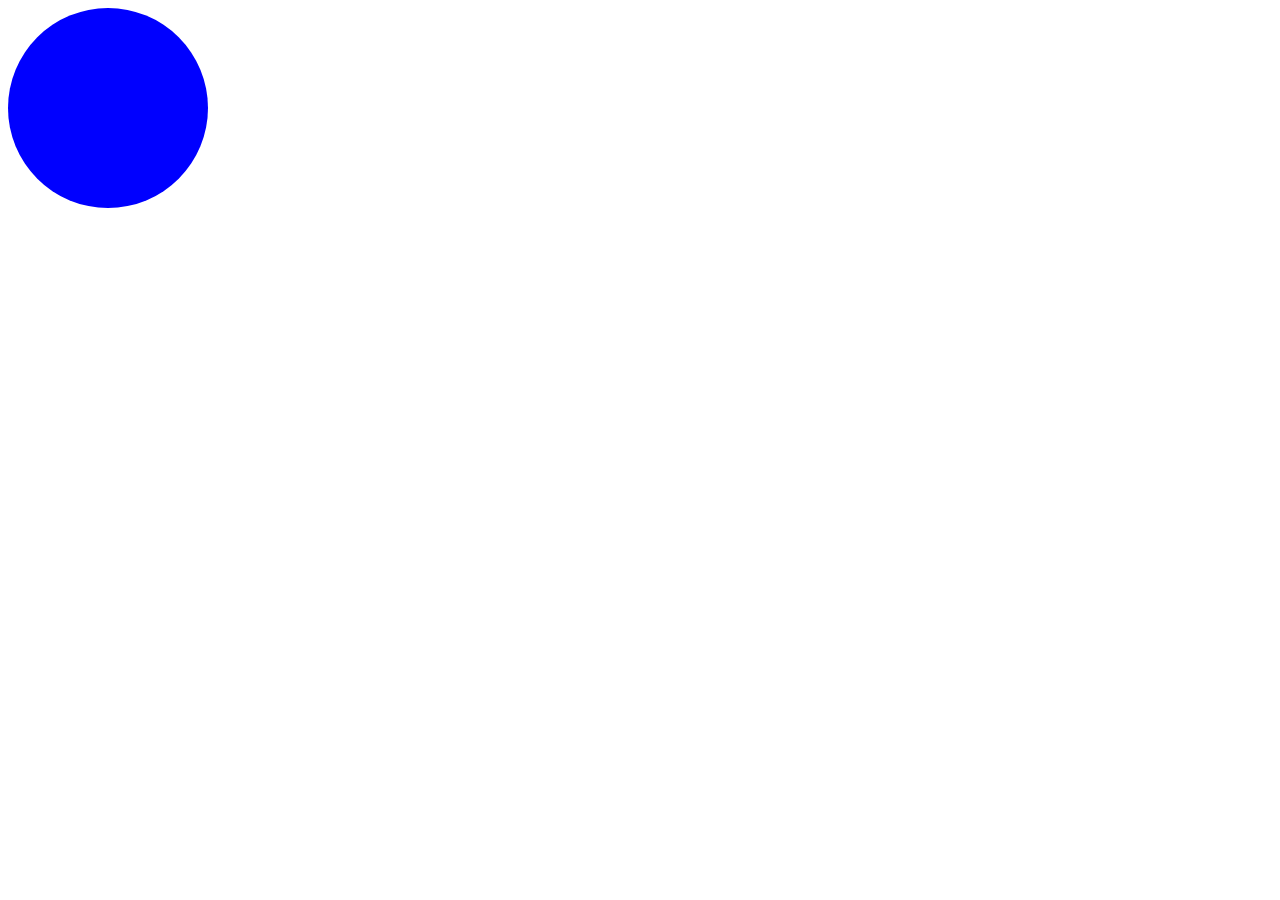
<file: demo/index.html>
<!DOCTYPE html>
<html>
	<head>
		<meta charset="utf-8" />
		<title></title>
		<style type="text/css">
			#yuan{
				width:200px;
				height:200px;
				border-radius:50%;
				background:blue;
			}
		</style>
	</head>
	<body>
		<div id="yuan" onclick="yuan()"></div>
		<script type="text/javascript">
			var ball=document.getElementById('yuan');
	        ball.onclick =function(){
	        	ball.style.background='yellow';
	        }
		</script>
		
	</body>
</html>
</file>
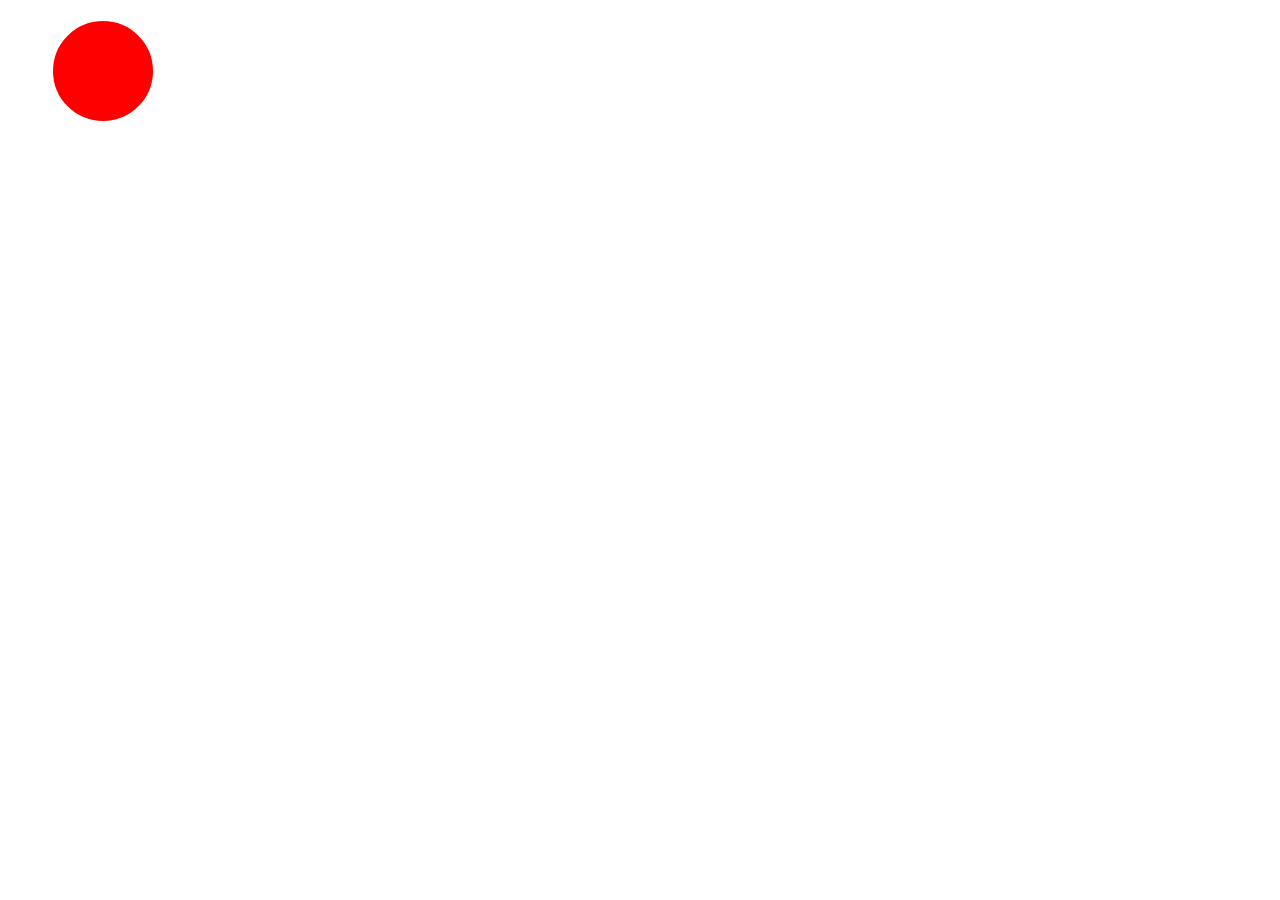
<file: dlx-work10.30/index.html>
<!DOCTYPE html>
<html>
	<head>
		<meta charset="utf-8" />
		<title></title>
		<script src="jquery/jquery-1.10.2.min.js"></script>
	</head>
	<body>
		<ul id="ul">
			<li class="li1" id="li1"></li>
			<li id="li2"></li>
			<li id="li3"></li>
			<li id="li4"></li>
			<li id="li5"></li>
			<li id="li6"></li>
			<li id="li7"></li>
			
		</ul>
		<script type="text/javascript">
			$("#ul").css({"list-style":"none"})

		    $("li").css({"width":"70px","height":"70px","border-radius":"50%","border":"5px solid white","float":"left"})
			$(".li1").css({"width":"100px","height":"100px","backgroundColor":"red","border-radius":"50%","border":"5px solid white"})
			$("li:nth-child(2)").css({"backgroundColor":"orange","margin-top":"15px","display":"none"})
			$("li:nth-child(3)").css({"backgroundColor":"yellow","margin-top":"15px","display":"none"})
		    $("li:nth-child(4)").css({"backgroundColor":"green","margin-top":"15px","display":"none"})
		    $("li:nth-child(5)").css({"backgroundColor":"aqua","margin-top":"15px","display":"none"})
		    $("li:nth-child(6)").css({"backgroundColor":"powderblue","margin-top":"15px","display":"none"})
		    $("li:nth-child(7)").css({"backgroundColor":"plum","margin-top":"15px","display":"none"})
		    
		    
		    var ist=true
			 $("#li1").click(function(){
			 	if (ist) {
			 		ist=false
			 		$("#li2,#li3,#li4,#li5,#li6,#li7").css("display","block")
			 	} else{
			 		ist=true
			 		$("#li2,#li3,#li4,#li5,#li6,#li7").css("display","none")
			 		$("body").css("backgroundColor","white")
			 	}
			 })
           
			$("#li2").click(function() {
				$("body").css("background-color", "orange")
			})
			$("#li3").click(function() {
				$("body").css("background-color", "yellow")
			})
			$("#li4").click(function() {
				$("body").css("background-color", "green")
			})
			$("#li5").click(function() {
				$("body").css("background-color", "aqua")
			})
			$("#li6").click(function() {
				$("body").css("background-color", "powderblue")
			})
		    $("#li7").click(function() {
				$("body").css("background-color", "plum")
			})

		    
		</script>
	</body>
</html>
</file>
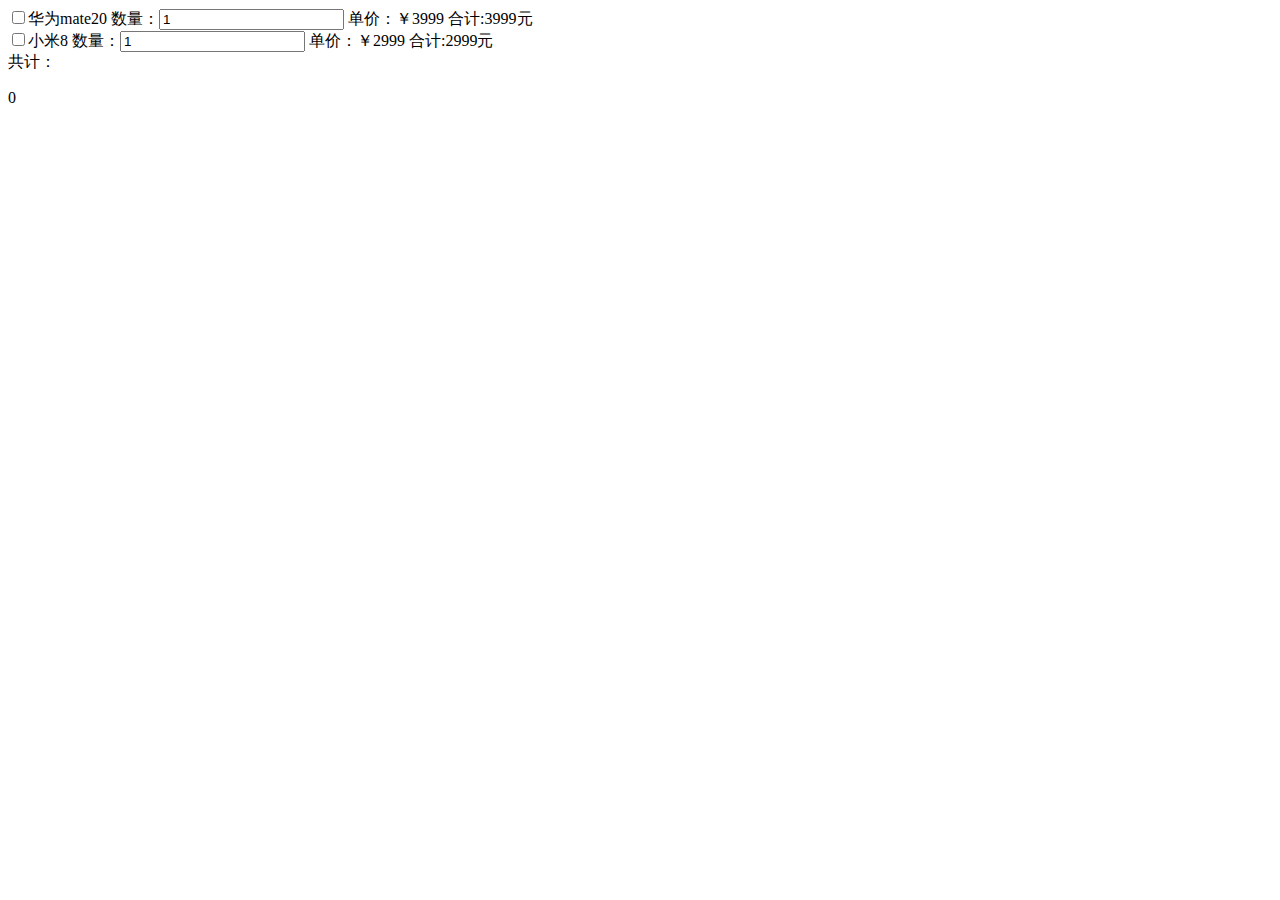
<file: dlx-work10.31/index.html>
<!DOCTYPE html>
<html>
	<head>
	<meta charset="utf-8" />
	<title></title>
	<script src="jquery/jquery-1.10.2.js"></script>
	</head>
	<body>
    <input type="checkbox" name="" id="inh">华为mate20
           数量：<input type="number" id="in1" value="1">
    <span>单价：￥3999</span>
           合计:<span id="h1"></span>元
    <br>
    <input type="checkbox" name="" id="inm">小米8
           数量：<input type="number" id="in2" value="1">
    <span>单价：￥2999</span>
           合计:<span id="h2"></span>元
    <br>
           共计：<p id="p">0</p>
    <script>
        var a = 0;
        var b = 0;
        $('#h1').html($('#in1').val() * 3999);
        $('#in1').change(function () {
            $('#h1').html($('#in1').val() * 3999);
            if (a == 1 && b == 1) {
                $('#p').html(Number($('#h1').html()) + Number($('#h2').html()));
            } else if (a == 1 && b == 0) {
                $('#p').html(Number($('#h1').html()));
            } else if (b == 1 && a == 0) {
                $('#p').html(Number($('#h2').html()));
            } else {
                $('#p').html('0');
            }
        })
        $('#h2').html($('#in2').val() * 2999);
        $('#in2').change(function () {
            $('#h2').html($('#in2').val() * 2999);
            if (a == 1 && b == 1) {
                $('#p').html(Number($('#h1').html()) + Number($('#h2').html()));
            } else if (a == 1 && b == 0) {
                $('#p').html(Number($('#h1').html()));
            } else if (b == 1 && a == 0) {
                $('#p').html(Number($('#h2').html()));
            } else {
                $('#p').html('0');
            }
        })
        $('#inh').click(function () {
            if (a == 0) {
                a = 1
            } else {
                a = 0
            }
            if (a == 1 && b == 1) {
                $('#p').html(Number($('#h1').html()) + Number($('#h2').html()));
            } else if (a == 1 && b == 0) {
                $('#p').html(Number($('#h1').html()));
            } else if (b == 1 && a == 0) {
                $('#p').html(Number($('#h2').html()));
            } else {
                $('#p').html('0');
            }
        })
        $('#inm').click(function () {
            if (b == 0) {
                b = 1
            } else {
                b = 0
            }
            if (a == 1 && b == 1) {
                $('#p').html(Number($('#h1').html()) + Number($('#h2').html()));
            } else if (a == 1 && b == 0) {
                $('#p').html(Number($('#h1').html()));
            } else if (b == 1 && a == 0) {
                $('#p').html(Number($('#h2').html()));
            } else {
                $('#p').html('0');
            }
        })
    </script>

	</body>
</html>
</file>
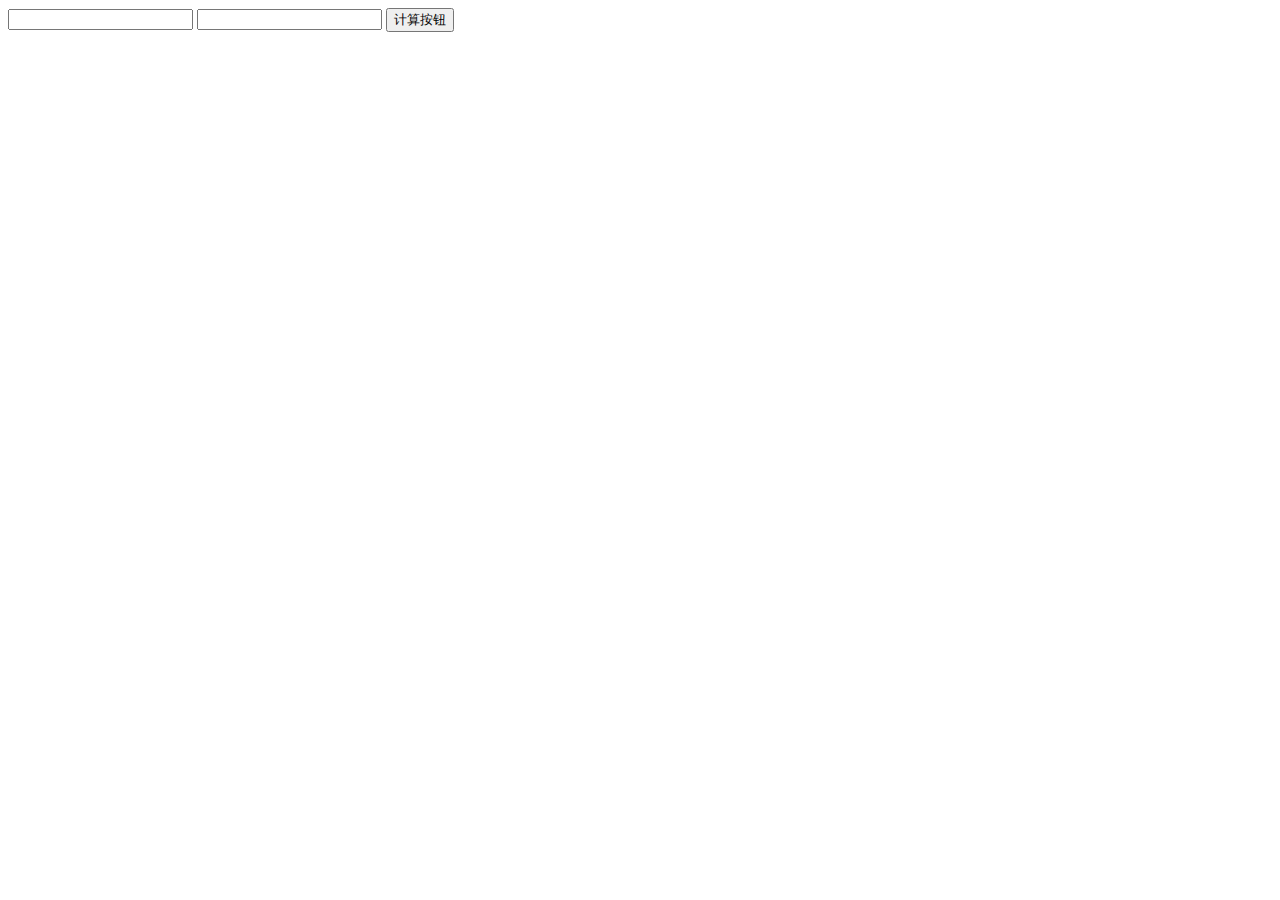
<file: dlx-work9.18/index.html>
<!DOCTYPE html>
<html lang="en">
<head>
    <meta charset="UTF-8">
    <meta name="viewport" content="width=device-width, initial-scale=1.0">
    <meta http-equiv="X-UA-Compatible" content="ie=edge">
    <title>Document</title>
</head>
<body>
    <input type="text" id="in1">
    <input type="text" id="in2">
    <button id="btn">计算按钮</button>
    <div id="show"></div>
    <script>
    
        var in1 = document.getElementById('in1');
        var in2 = document.getElementById('in2');
        var btn = document.getElementById('btn');
        
     
        btn.onclick = function(){
            var text1 = parseInt(in1.value);
            var text2 = parseInt(in2.value);
           if(!text1||!text2){
               alert("请输入数字")
           }else
           var result= text1 + text2
           show.innerHTML = result
        }
    </script>
    
</body>
</html>
</file>
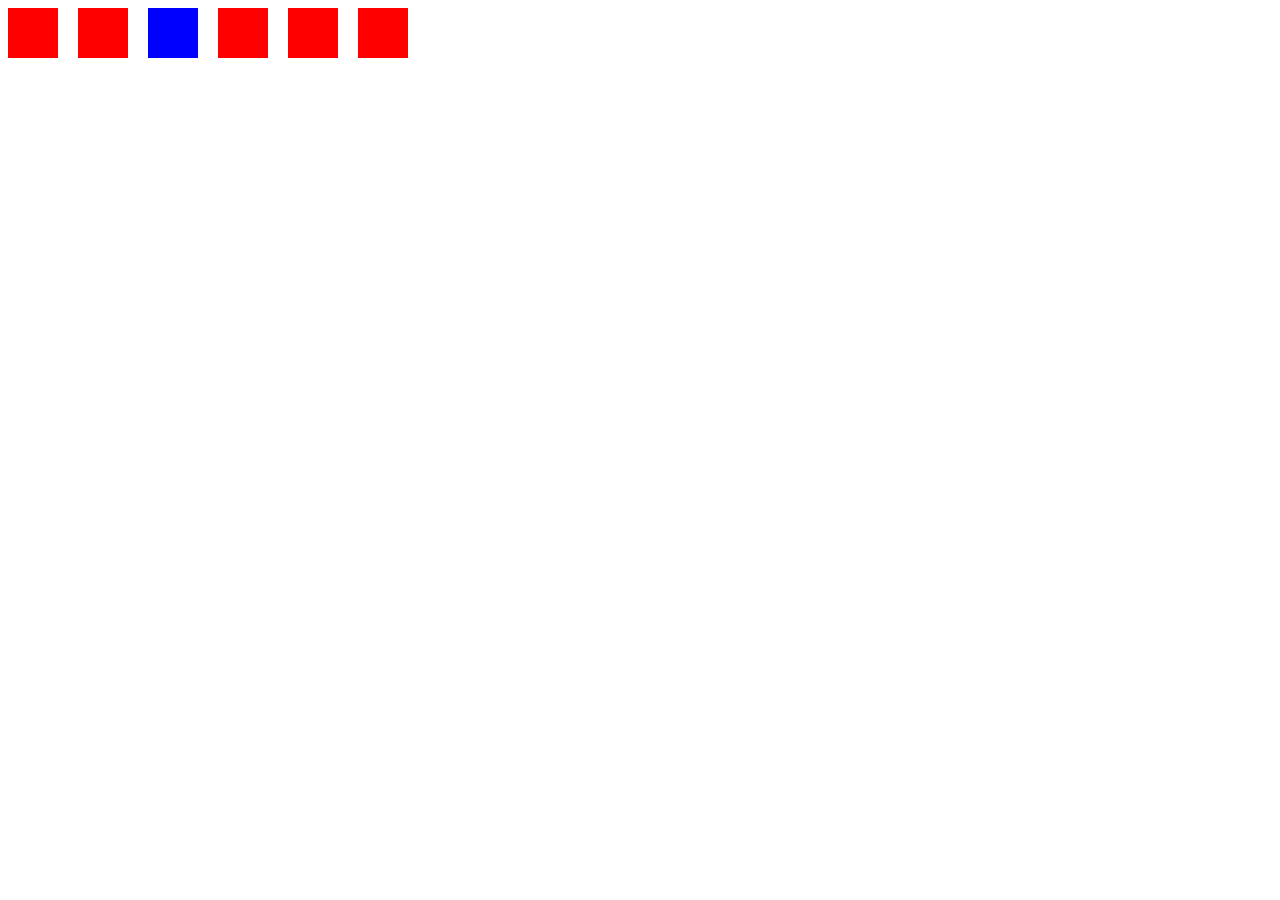
<file: dlx-work9.23/index.html>
<!DOCTYPE html>
<html>
	<head>
		<meta charset="utf-8" />
		<title></title>
		<style type="text/css">
			.red{
				background-color: red;
			}
			.blue{
				background-color:blue!important;
			}
			
		</style>
	</head>
	<body>
		<div></div>
		<div></div>
		<div></div>
		<div></div>
		<div></div>
		<div></div>
		<script>
			var div1 =document.getElementsByTagName('div');
			for(var i=0;i<div1.length;i++){
				div1[i].style.width="50px";
				div1[i].style.height="50px";
				div1[i].className="red";
				div1[i].style.marginRight="20px";
				div1[i].style.float="left";
			}
			div1[2].className='blue';
			
		</script>
	</body>
</html>
</file>
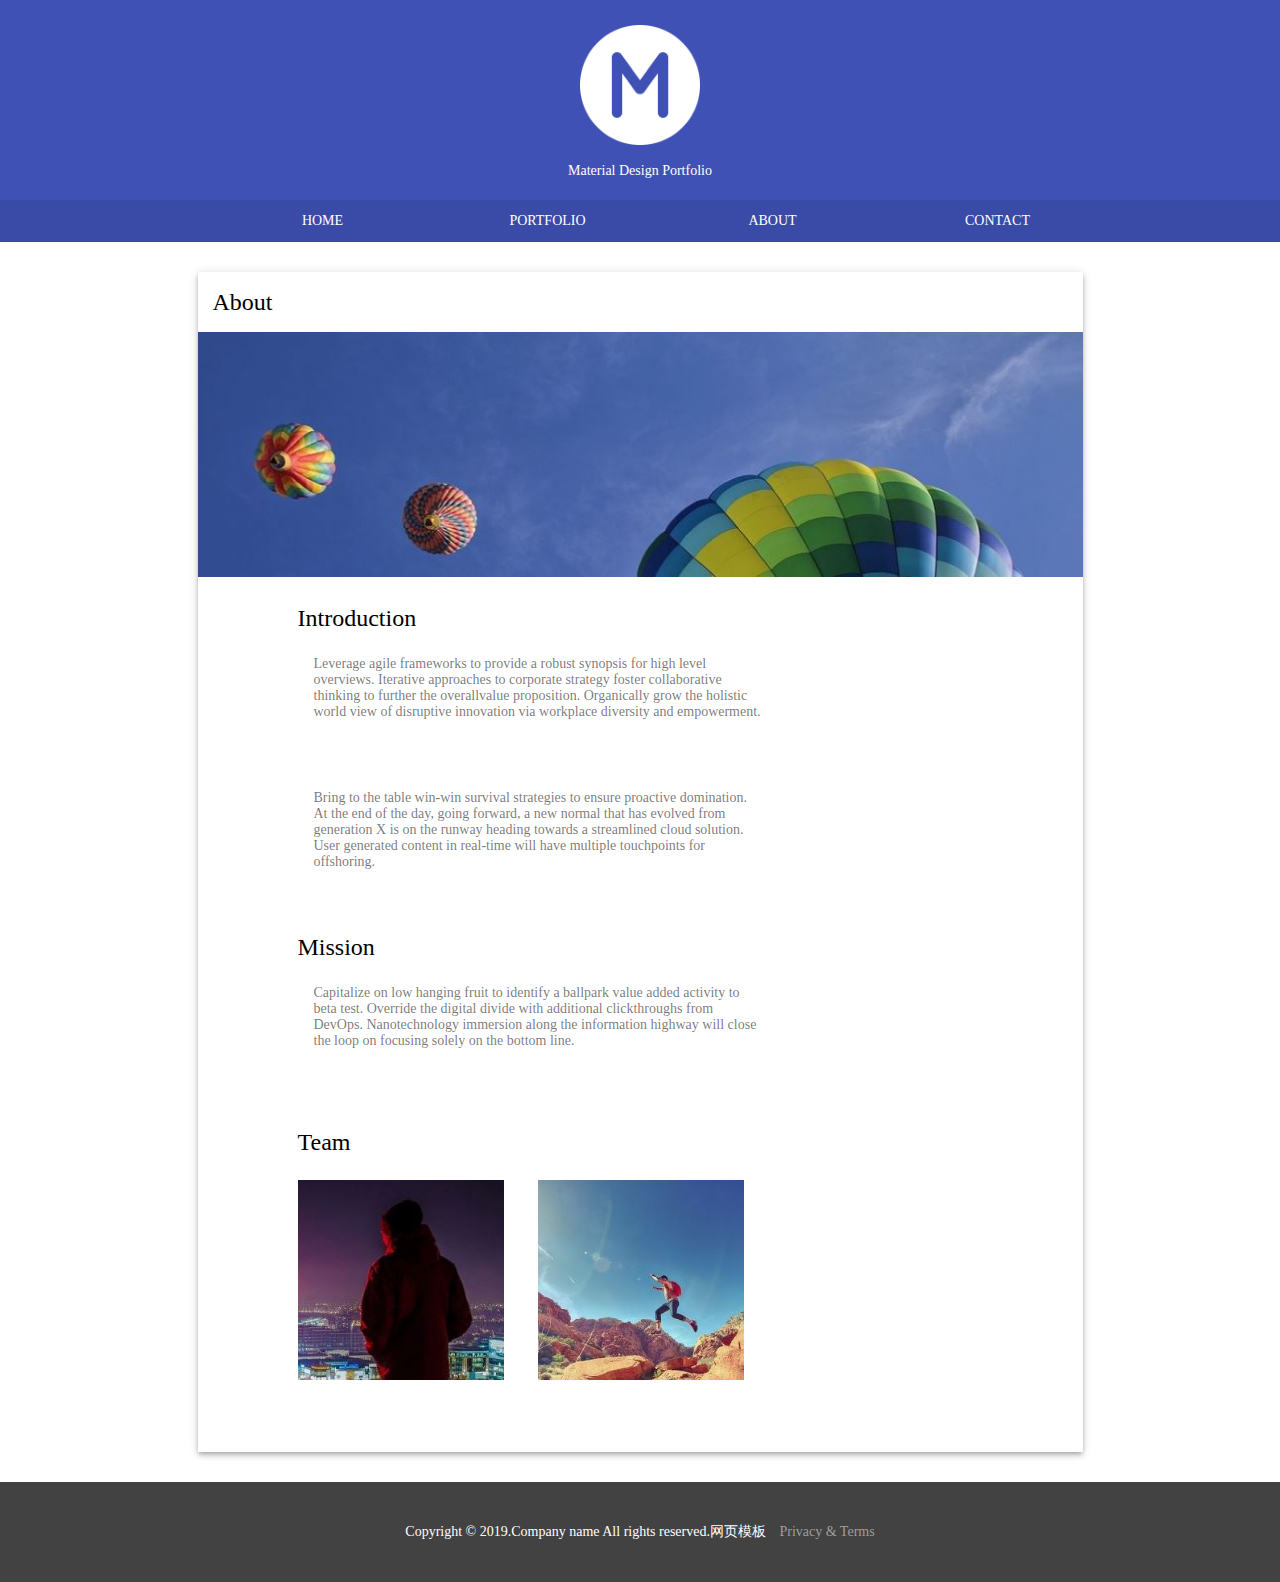
<file: dlx-work9.24/index.html>
<!DOCTYPE html>
<html>
	<head>
		<meta charset="utf-8" />
		<link rel="stylesheet" type="text/css" href="css/index.css"/>
		<title></title>
	</head>
	<body>
		<!--顶部-->
		<div class="head">
			<!--LOGO图标-->
		    <div class="head-top">
			    <div id="class-list">
				    <img src="img/site-logo.png"/>
				    <p>Material Design Portfolio</p>
			    </div>
		    </div>
		    <!--ul列表-->
		    <div id="ul-list">
			    <ul>
				    <li><a href="#">CONTACT</a></li>
				    <li><a href="#">ABOUT</a></li>
				    <li><a href="#">PORTFOLIO</a></li>
				    <li><a href="#">HOME</a></li>
			    </ul>
		    </div>
		</div>
		<!--主体部分-->
		<div class="main">
			<div class="main-list">
				<div id="about">
				    <h1>About</h1>
			    </div>
			    <div id="img">
				    <img src="img/about.jpg">
			    </div>
			    <div id="text1">
			    	<h3>Introduction</h3>
			    	<p>Leverage agile frameworks to provide a robust synopsis for high level overviews. Iterative approaches to corporate strategy foster collaborative thinking to further the overallvalue proposition. Organically grow the holistic world view of disruptive innovation via workplace diversity and empowerment.
			    	</p>
			    	<p>
			    		Bring to the table win-win survival strategies to ensure proactive
			    		domination. At the end of the day, going forward, a new normal that
			    		has evolved from generation X is on the runway heading towards a 
			    		streamlined cloud solution. User generated content in real-time will
			    		have multiple touchpoints for offshoring.
			    	</p>
			    </div>
			    <div id="text2">
			    	<h3>Mission</h3>
			    	<p>
			    		Capitalize on low hanging fruit to identify a ballpark value added activity to beta test. Override the digital divide with additional clickthroughs from DevOps. Nanotechnology immersion along the information highway will close the loop on focusing solely on the bottom line.
			    	</p>
			    </div>
			    <div id="text3">
			    	<h3>Team</h3>
			    	<div id="tu-list">
			    		<img src="img/person1.jpg">
			    		<img src="img/person2.jpg"/>
			    	</div>
			    </div>
			</div>	
		</div>
		<!--底部-->
		<div class="footer">
			<div id="footer-text">
			    Copyright © 2019.Company name All rights reserved.网页模板
			    <a href="#">Privacy & Terms</a>
			</div>
				
		</div>
	</body>
</html>
</file>
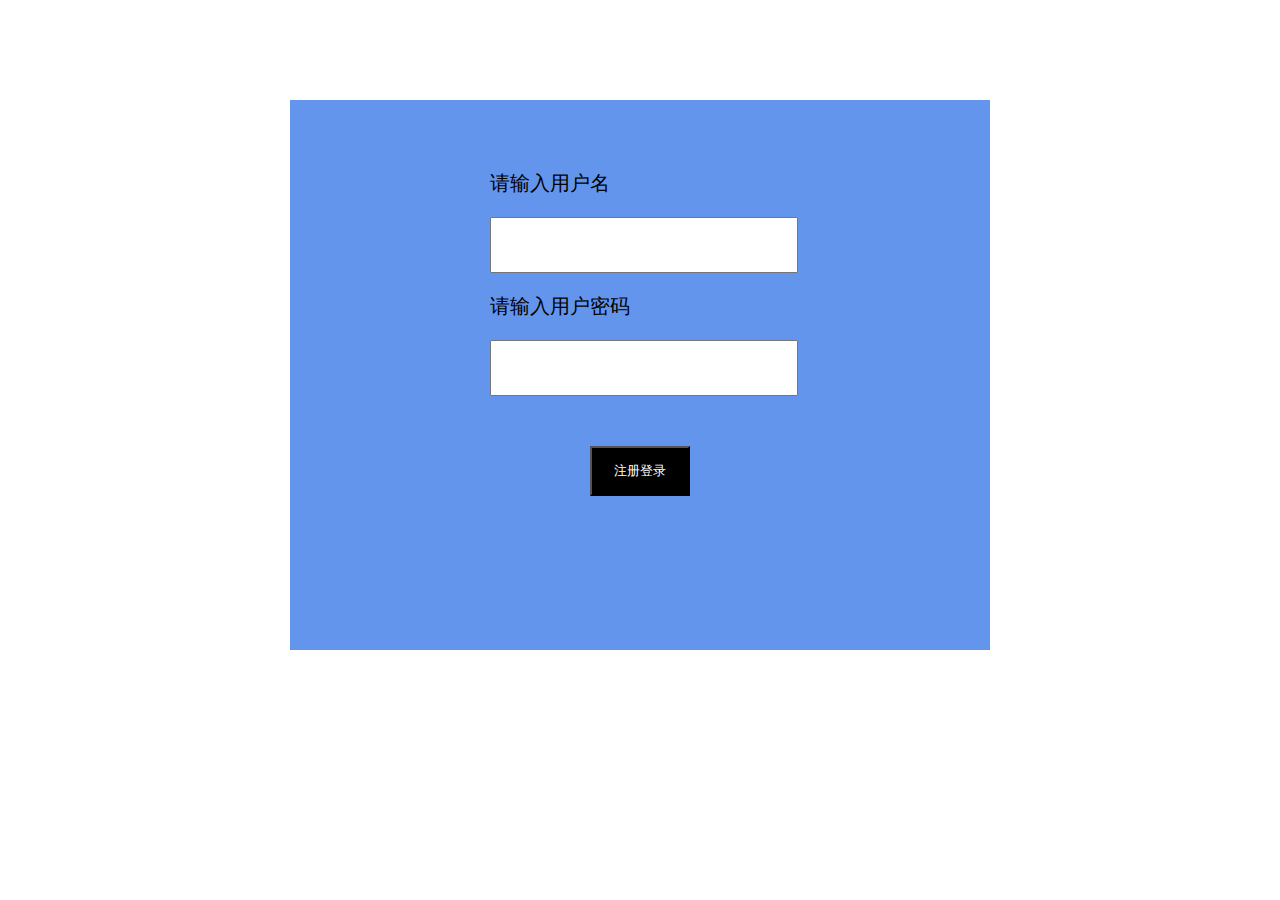
<file: dlx-work9.29/index.html>
<!DOCTYPE html>
<html>
	<head>
		<meta charset="utf-8" />
		<title></title>
		<style type="text/css">
			#box{
				width:500px;
				height:500px;
				margin:100px auto;
				background-color:cornflowerblue;
				padding-left:200px;
				padding-top:50px;
			}
            #box>p{
            	font-size:20px;
            	font-family: "微软雅黑";
            }
            #box>input{
            	width:300px;
            	height:50px;
            }
            #btn{
            	width:100px;
            	height:50px;
            	margin-left:100px;
            	margin-top:50px;
            	background-color: black;
            }
            #btn>a{
            	text-decoration: none;
            	color:#fff;
            }
		</style>
	</head>
	<body>
		<!--
			需求2:  
        1. 做一个简单的注册界面  
        2. 要求用户名和密码必须写才可以提交
        3. 提交之后弹出注册成功
        4. 如果有没有写的内容,进行提示
        5. 用户准备填写时,在右侧提示改用户名是否可以注册
        6.已经有的用户名可以用一个数组创建
		7、已有用户名分别为'tom','jack','lili'
		-->
        <div id="box">
            <p>请输入用户名</p>
        	<input type="text" name="1" id="in1" value="" />
        	<span href="" id="span" style="display: none;">该用户名已被使用</span><br>
        	<p>请输入用户密码</p>
            <input type="password" name="1" id="in2" value="" /><br>
            <button type="submit" id="btn"><a href="#">注册登录</a></button>
        </div>

        <script>
        	var in1 = document.getElementById('in1');
        	var span = document.getElementById('span');
        	var in2 = document.getElementById('in2');
        	var btn = document.getElementById('btn');
        	var yhm =['tom','jack','lili'];
        	
        	in1.onblur = function(){
        		if(yhm.indexOf(in1.value)!= -1){
        			span.style.display='inline-block';
        		}else{
        			span.style.display='none';
        		}
        	}
        	
        	btn.onclick = function(){
        		if(in1.value==''&&in2.value==''){
        			alert('请输入用户名和密码');
        		}else if(in1.value==''){
        			alert('请输入用户名')
        		}else if(in2.value==''){
        			alert('请输入密码')
        		}else{
        			if(name.indexOf(in1.value)!= -1){
        				alert('请重新输入用户名');
        			}else{
        			alert('注册成功,请登录');
        			}
        		}
        	}
	
	
        </script>

	</body>
</html>
</file>
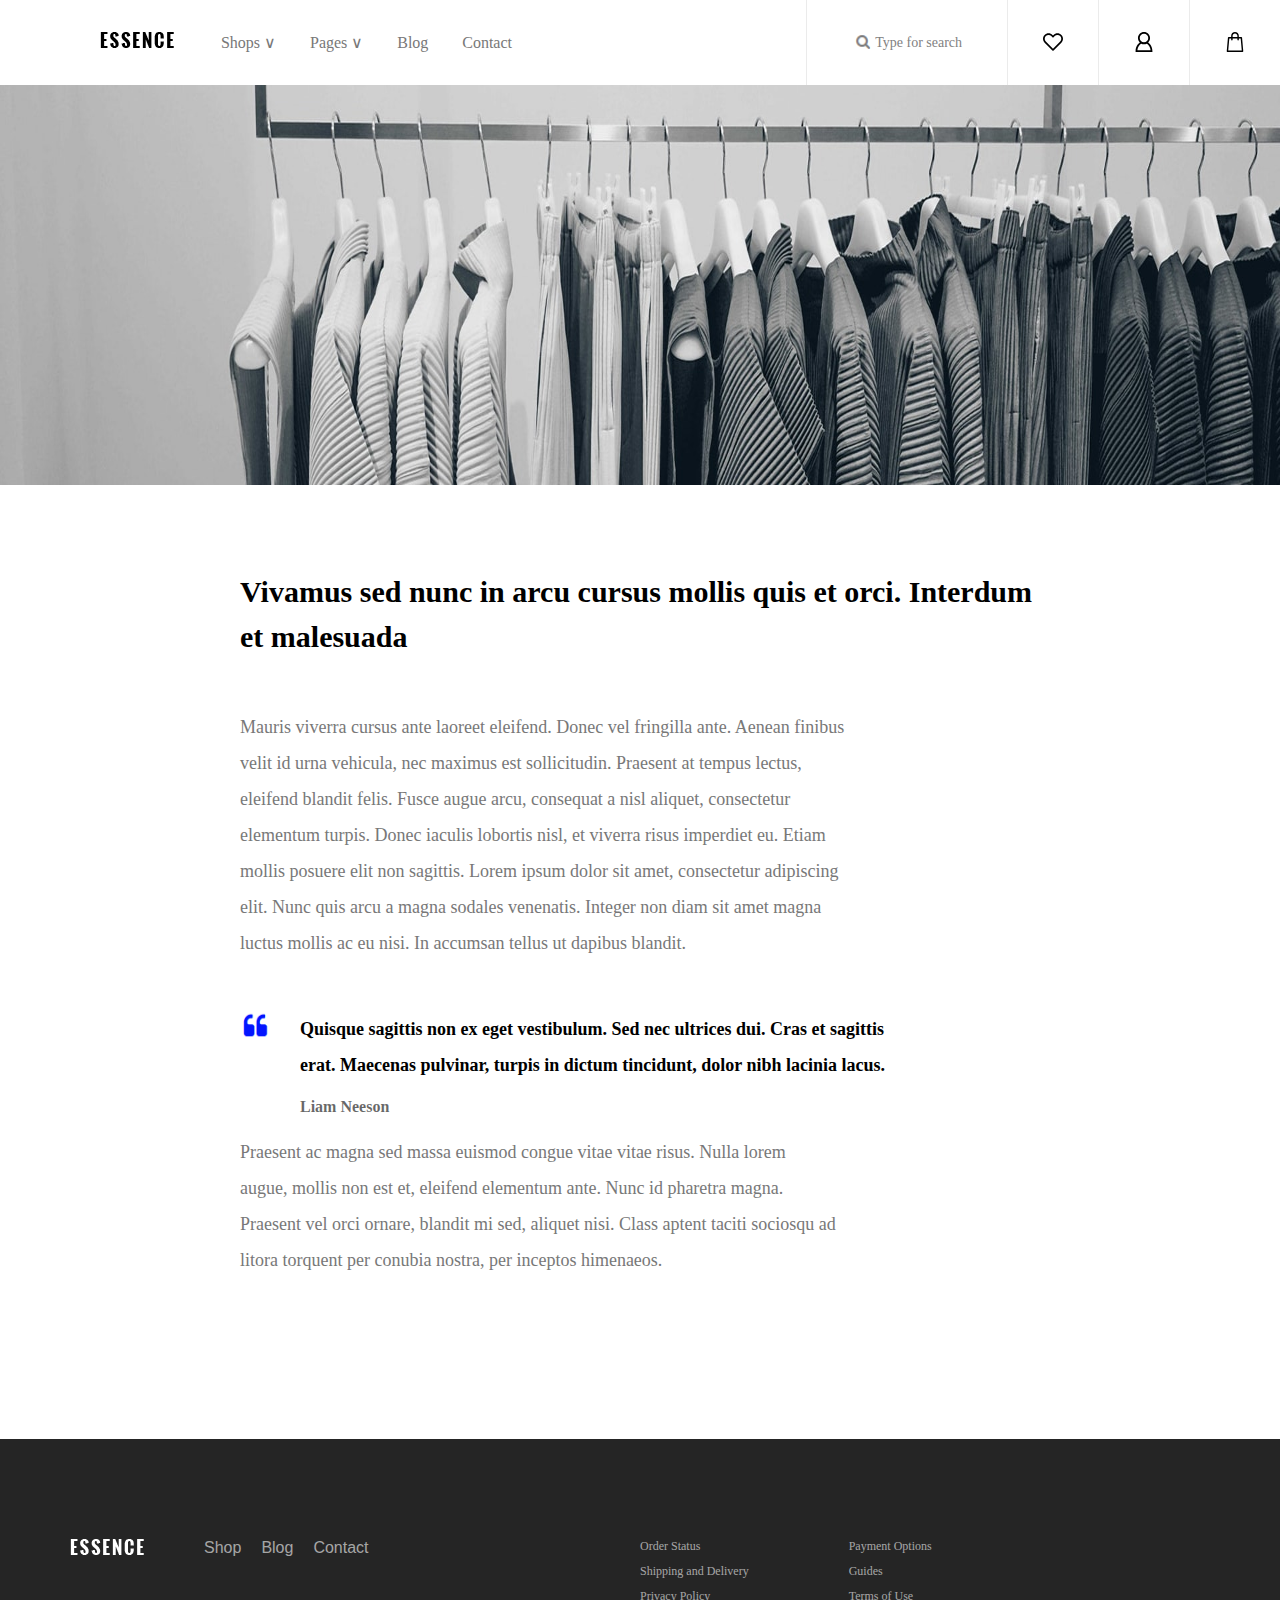
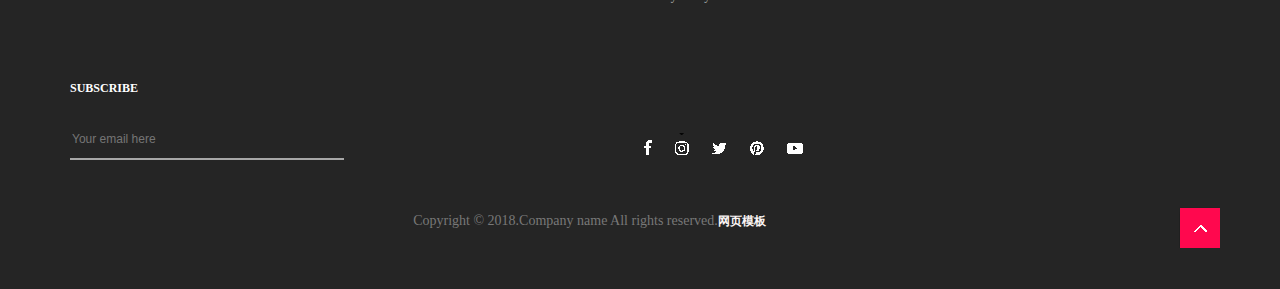
<file: dlx-xm10.1/index.html>
<!DOCTYPE html>
<html>
	<head>
		<meta charset="utf-8" />
		<title></title>
		<link rel="stylesheet" type="text/css" href="css/index.css"/>
	</head>
	<body>
		<!--1.头部-->
		<div id="header">
			<div id="header-left">
				<div id="logo">
					<img src="img/logo.png"/>
				</div>
				<div id="ul-list">
					<ul>
			    	    <li><a href="#">Shops ∨</a></li>
			    	    <li><a href="#">Pages ∨</a></li>
			    	    <li><a href="#">Blog</a></li>
			    	    <li><a href="#">Contact</a></li>
			        </ul>
				</div>
			</div>
			<div id="header-right">
				<div id="one">
					<img src="img/ss.PNG"/>
					Type for search
				</div>
				<div id="two">
					<img src="img/heart.svg"/>
				</div>
				<div id="three">
					<img src="img/user.svg"/>
				</div>
				<div id="four">
					<img src="img/bag.svg"/>
				</div>
			</div>
			
		</div>
		<!--2.主体-->
		<div id="topic">
			<div id="img">
				<img src="img/bg-8.jpg"/>
			</div>
			<div id="text">
				<h2>
					Vivamus sed nunc in arcu cursus mollis quis et orci. Interdum et malesuada
				</h2>
				<p>
					Mauris viverra cursus ante laoreet eleifend. Donec vel fringilla ante. Aenean finibus<br>
					velit id urna vehicula, nec maximus est sollicitudin. Praesent at tempus lectus,<br> 
					 eleifend blandit felis. Fusce augue arcu, consequat a nisl aliquet, consectetur<br> 
					 elementum turpis. Donec iaculis lobortis nisl, et viverra risus imperdiet eu. Etiam<br>
					 mollis posuere elit non sagittis. Lorem ipsum dolor sit amet, consectetur adipiscing<br>
					 elit. Nunc quis arcu a magna sodales venenatis. Integer non diam sit amet magna<br>
					  luctus mollis ac eu nisi. In accumsan tellus ut dapibus blandit.
				</p>
				<div id="DH">
					<img src="img/dh.PNG"/>
				    <h6>
					    Quisque sagittis non ex eget vestibulum. Sed nec ultrices dui. Cras et sagittis<br>
					     erat. Maecenas pulvinar, turpis in dictum tincidunt, dolor nibh lacinia lacus.
				    </h6>
				</div>
				<span>Liam Neeson</span>
				<p>
					Praesent ac magna sed massa euismod congue vitae vitae risus. Nulla lorem<br>
					augue, mollis non est et, eleifend elementum ante. Nunc id pharetra magna.<br>
					Praesent vel orci ornare, blandit mi sed, aliquet nisi. Class aptent taciti sociosqu ad<br>
					litora torquent per conubia nostra, per inceptos himenaeos.
				</p>
			</div>
		</div>
		<!--3.尾部-->
		<div id="footer">
			<div id="footer-top">
			    <div id="footer-one">
			    	<div id="img">
			    		<img src="img/logo2.png"/>
			    	</div>
				    <div id="ul-list">
				    	<ul>
				    	<li><a href="#">Shop</a></li>
				    	<li><a href="#">Blog</a></li>
				    	<li><a href="#">Contact</a></li>
				    </ul>
				    </div>
				    
			    </div>
			    <div id="footer-two">
			    	<div id="ul-1">
			    		<ul>
			    			<li><a href="#">Order Status</a></li>
			    			<li><a href="#">Shipping and Delivery</a></li>
			    			<li><a href="#">Privacy Policy</a></li>
			    		</ul>
			    	</div>
				    <div id="ui-2">
				    	<ul>
			    			<li><a href="#">Payment Options</a></li>
			    			<li><a href="#">Guides</a></li>
			    			<li><a href="#">Terms of Use</a></li>
				    	</ul>
				    </div>
			    </div>
			</div>
			<div id="footer-botton">
				<div id="botton-one">
					<h6>SUBSCRIBE</h6>
					<input type="" name="" id="" value="" placeholder="Your email here"/>
				</div>
				<div id="botton-two">
					<img src="img/dibu.png"/>
				</div>
			</div>
			<div id="dibu">
				Copyright © 2018.Company name All rights reserved.<a href="#">网页模板</a>
				<img src="img/xiangshang.png">
			</div>
		</div>
	</body>
</html>
</file>
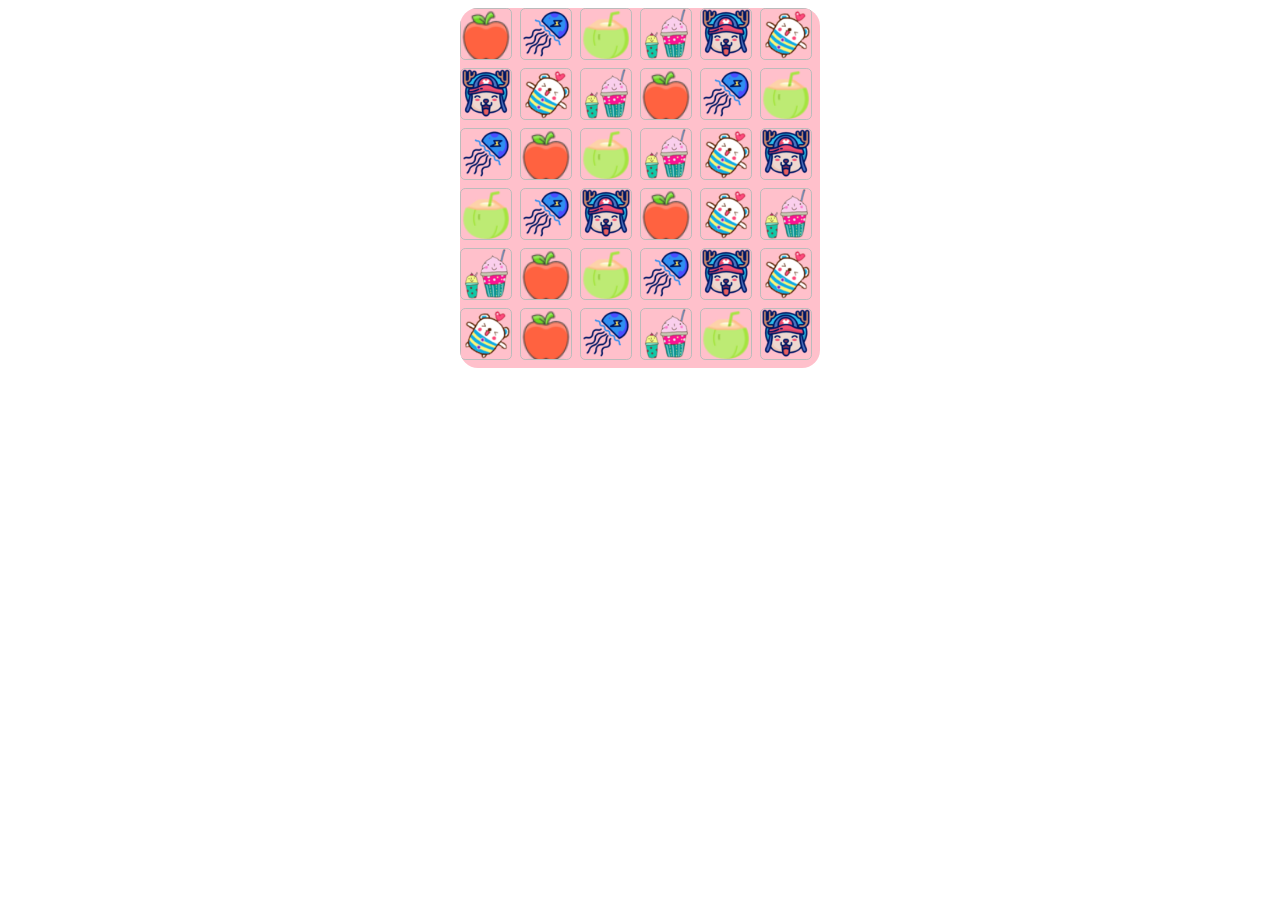
<file: dlx-work10.22/1.html>
<!DOCTYPE html>
<html lang="en">
<head>
    <meta charset="UTF-8">
    <title>Document</title>
</head>
<style> 
    #box{
        overflow:hidden;
        position:relative;
        width:360px;
        height:360px;
        background-color:pink;
        margin:0 auto;
        border-radius: 5%;
    }
    #box>div{
        width:50px;
        height:50px;
        border:1px solid #bbb;
        border-radius: 10%;
        position:absolute;
        font-size:0px;
        text-align: center;
        line-height: 50px;
        background-image:url(); 
        background-size:cover;
        color:transparent;
       
    }
    .active{
        background-color:yellow;
    }
</style>
<body>
    
            <div id="box"></div>
    
    
    <script>
        var arr=[
            [1,3,2,0,4,5],
            [4,5,0,1,3,2],
            [3,1,2,0,5,4],
            [2,3,4,1,5,0],
            [0,1,2,3,4,5],
            [5,1,3,0,2,4],
        ]
        var narr=[];

        var box = document.getElementById('box');
        for(var i=0;i<6;i++){
            for(var j=0;j<6;j++){
                var divs = document.createElement('div');
                box.appendChild(divs);
                divs.style.top=(i*60)+'px';
                divs.style.left=(j*60)+'px';
                divs.innerHTML =arr[i][j];
                divs.style.backgroundImage='url('+arr[i][j]+'.png)';
                divs.onclick =function(){
                    
                    if(narr.length<2){

                        if(this.className=='active'){
                            alert('已选过');
                        }else{
                            narr.push(Number(this.innerHTML));
                            this.className = 'active';
                        }
                      

                    }else{
                        narr = [];
                        
                        var ss = box.querySelectorAll('#box>div');
                        for(var z=0;z<ss.length;z++){
                            ss[z].className='';
                        }

                        narr.push(Number(this.innerHTML));
                        this.className = 'active';
                    }

                    if(narr.length==2){
                        //console.log(narr[0]-narr[1]);
                       if(narr[0]-narr[1]==0){
                           var ww = box.querySelectorAll('.active');
                           for(var e=0;e<ww.length;e++){
                               ww[e].innerHTML='';
                               ww[e].className='';
                               ww[e].onclick=null;
                               ww[e].style.backgroundImage='';
                           }
                       }
                    }
                    
                }

            }
        }
    </script>
</body>
</html>
</file>
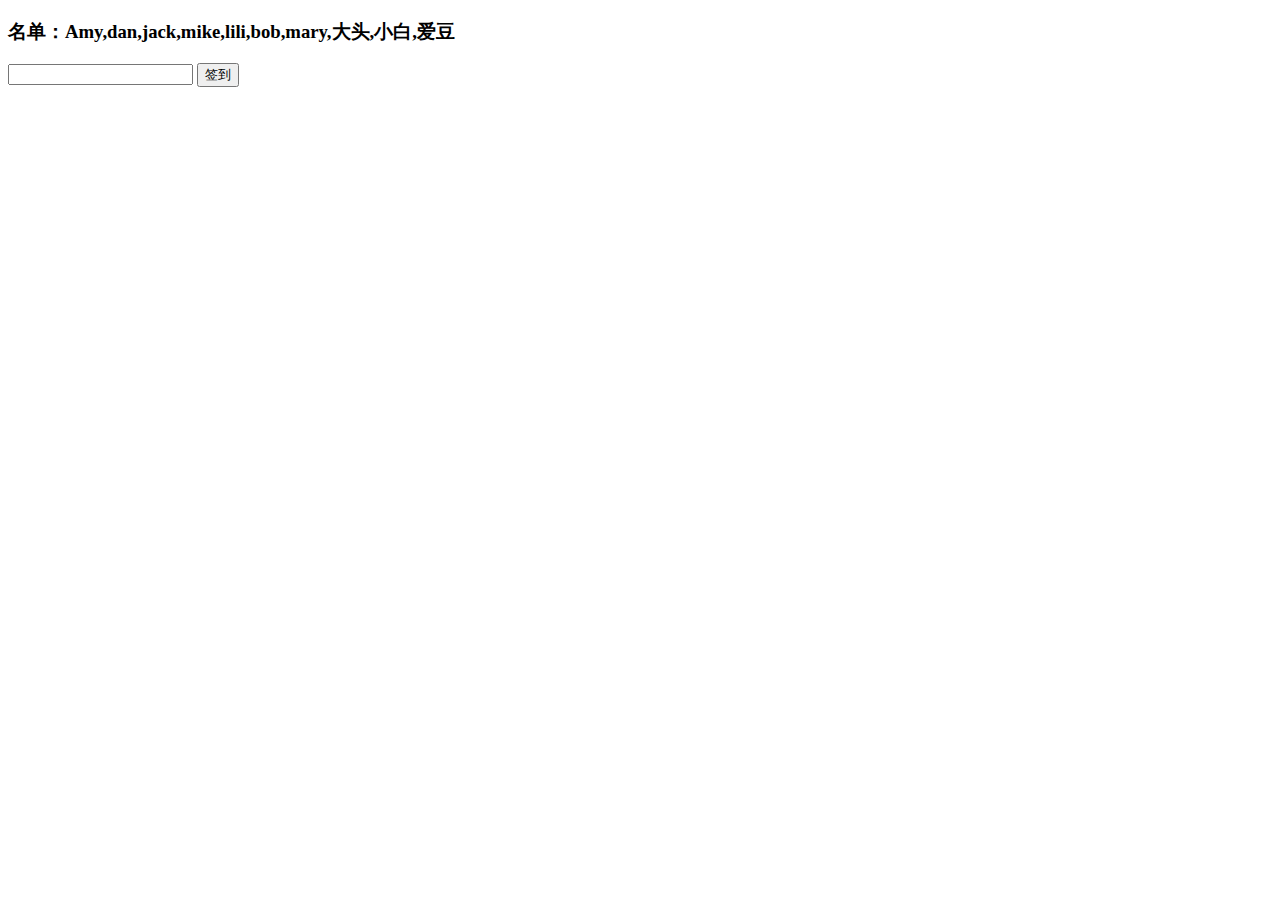
<file: dlx-work10.24/qiandao.html>
<!DOCTYPE html>
<html lang="en">
<head>
    <meta charset="UTF-8">
    <meta name="viewport" content="width=device-width, initial-scale=1.0">
    <meta http-equiv="X-UA-Compatible" content="ie=edge">
    <title>Document</title>
</head>
<body>
	<h3>名单：Amy,dan,jack,mike,lili,bob,mary,大头,小白,爱豆</h3>
	
    <input type="text" id="in1">
    <button id="btn">签到</button>
    <div id="div"></div>
    <div id="div2">
    	
    </div>
    <script>
        var in1 = document.getElementById('in1');
        var btn = document.getElementById('btn');
        var div = document.getElementById('div');
        var div2 = document.getElementById('div2');        
        
        var a1 = ['Amy','dan','jack','mike','lili','bob','mary','大头','小白','爱豆'];
        var a2 = [];
        
        btn.onclick=function(){
           if(in1.value!=a1[a1.indexOf(in1.value)]){
           	alert('你输入的姓名不存在');
           }else{
           	if(a2.length>=a1.length){
           		alert('已签到');
           	}else{
           		if(in1.value!=a2[a2.indexOf(in1.value)]){
           			a2.push(in1.value);
           			alert('签到成功');
           			if(a2.length!=a1.length){
           				div.innerText=('未签到的人数：'+(a1.length-a2.length));
           			}
           		}
           	}
           }
           div2.innerHTML='已签'+a2;
        }
    </script>
</body>
</html>
</file>
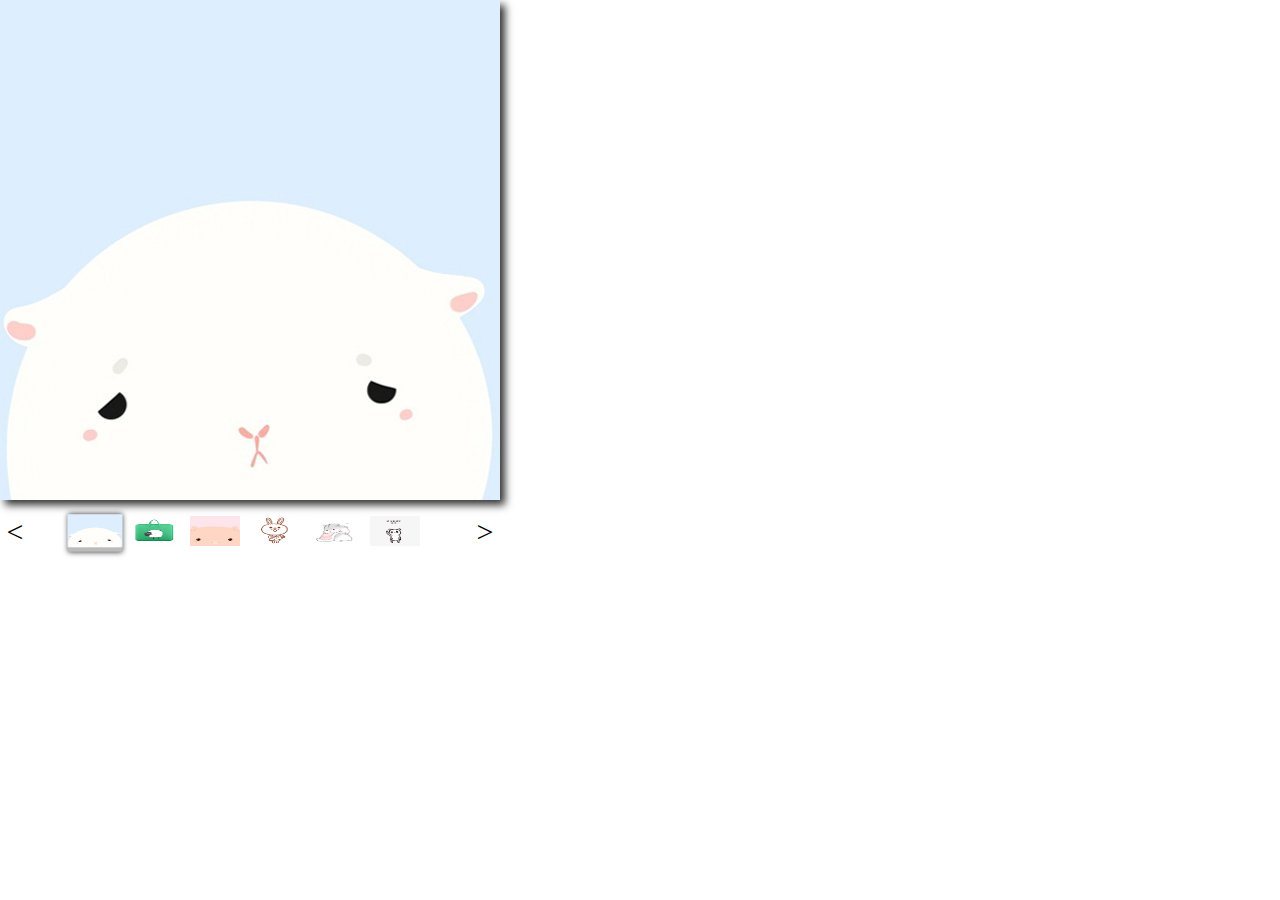
<file: dlx-work10.28/1.html>
<!DOCTYPE html>
<html>

<head>
    <meta charset="UTF-8">
    <title>Document</title>
    <style>
        * {
            margin: 0;
            padding: 0;
        }
        .tab {
            width: 500px;
            height: 500px;

            position: relative;
            box-shadow: 5px 5px 8px #333;
        }

        .pic {
            width: 500px;
            height: 500px;
        }

        .pic>div {
            display: none;
        }

        .num {
            position: absolute;
            width: 350px;
            right: 80px;
            bottom: -50px;
            display: flex;
            justify-content:space-between;
        }
        .num a img{
            width:50px;
            height:30px;
           
        }
        .control span{
            display: block;
            width:30px;
            height:30px;
            text-align: center;
            font-size:30px;
            margin-top:15px;
        }
        .control span:nth-child(1) {
            float: left;
        }

        .control span:nth-child(2) {
            float: right;
        }

        .num .active {
            background-color: #bbb;
            box-shadow: 0 0 5px #333;
            transform: scale(1.1);
            color: #222;
            font-weight: 600;
        }
    </style>
</head>

<body>
    <div class="tab">
        <div class="pic" id="pic">
            <div style="display: block;">
                <img src="1.jpeg" alt="">
            </div>
            <div>
                <img src="2.jpeg" alt="">
            </div>
            <div>
                <img src="3.jpeg" alt="">
            </div>
            <div>
                <img src="4.jpg" alt="">
            </div>
            <div>
                <img src="5.jpg" alt="">
            </div>
            <div>
                <img src="6.jpg" alt="">
            </div>
        </div>
        <div class="num" id="num">
            <a href="#" class="active"><img src="1.jpeg"></a>
            <a href="#"><img src="2.jpeg"></a>
            <a href="#"><img src="3.jpeg"></a>
            <a href="#"><img src="4.jpg"></a>
            <a href="#"><img src="5.jpg"></a>
            <a href="#"><img src="6.jpg"></a>
        </div>
        <div class="control">
            <span id="l">&lt;</span>
            <span id="r">&gt;</span>
        </div>
    </div>
    <script>
       
        var num = document.getElementById('num'); 
        var pics = document.getElementById('pic');
        var 左 = document.getElementById('l');
        var 右 = document.getElementById('r');
        var as = num.getElementsByTagName('a');
        var picdiv = pics.getElementsByTagName('div'); 
        var numb = 0;
        var timer= null; 

        clearInterval(timer);
        timer = setInterval(moveRight,2000);
        
        for(var o =0;o<picdiv.length;o++){
            picdiv[o].onmouseover =function(){
                clearInterval(timer);
            }
            picdiv[o].onmouseout =function(){
                clearInterval(timer);
                timer = setInterval(moveRight,2000);
            }

        }

        function moveRight(){
             numb++; 
            if(numb == as.length){    
                numb = 0;            
            }
            for (var j = 0; j < as.length; j++) {  
                as[j].className = '';
                picdiv[j].style.display = 'none';
            }
            as[numb].className = 'active';
            picdiv[numb].style.display = 'block';

        }
        
        右.onclick = moveRight;

        function moveLeft(){
             numb--;         
            if(numb == -1){   
                numb = picdiv.length-1; 
            }
            for (var j = 0; j < as.length; j++) { 
                as[j].className = '';
                picdiv[j].style.display = 'none';
            }
            as[numb].className = 'active';
            picdiv[numb].style.display = 'block';

        }

        左.onclick = moveLeft;
           
        for (var i = 0; i < as.length; i++) {
            as[i].setAttribute('z', i); 
            as[i].onclick = function () {
                for (var j = 0; j < as.length; j++) {
                    as[j].className = '';
                    picdiv[j].style.display = 'none';
                }
                this.className = 'active';
                picdiv[this.getAttribute('z')].style.display = 'block';
                numb = this.getAttribute('z');
            }
        }
    </script>
</body>
</html>
</file>
<file: dlx-work9.24/css/index.css>
/*头部*/
body{
	margin:0;
	/*font-family: "微软雅黑";*/
}
.head{
	width:100%;
	margin:0;
	
}
.head-top{
	width:100%;
	height:200px;
	background-color:#3F51B5;
}
.head-top #class-list{
	width:170px;
	height:175px;
	margin:0 auto;
}
.head-top #class-list img{
	width:120px;
	height:120px;
	margin-top:25px;
	margin-left:25px;
}
.head-top #class-list p{
	color:white;
	font-size:14px;
	text-align: center;
}
/*ul列表*/
#ul-list{
	width:100%;
	height:42px;
	background-color: #3A4BA7;
    margin:0;
}
#ul-list ul{
	width:
	padding:0;
	display: flex;
	flex-direction: row-reverse;
	flex-wrap: nowrap;
	justify-content:center;
	margin:0;
}
#ul-list li{
	list-style: none;
	width:225px;
	text-align: center;
	
}
#ul-list ul li a{
	text-decoration: none;
	color:white;
	font-size:14px;
	line-height: 42px;
}
/*主体部分*/
.main{
	width:100%;
	margin:0 auto;
}
.main .main-list{
	width:885px;
	height:1180px;
	background-color:#fff;
	margin:0 auto;
	/*border:1px solid #fff;*/
	box-shadow: 0 4px 5px 0 rgba(0,0,0,.14), 0 1px 10px 0 rgba(0,0,0,.12), 0 2px 4px -1px rgba(0,0,0,.2);
    margin-top:30px;
}
/*about*/
.main #about{
	height:60px;
	
}
.main #about h1{
	font-size:24px;
	font-weight:300;
	line-height:60px;
	margin:0;
	margin-left:15px;
	
}
/*图片*/
.main #img img{
	width:885px;
    height:245px;
    margin:0 auto;
}
/*文字部分*/
.main #text1 {
	width:685px;
	margin:0 auto;
}
.main #text1 h3{
	font-size:24px;
	font-weight: normal;
}
.main #text1 p{
	width:450px;
	height:120px;
	font-size:14px;
	margin-left:16px;
	color:rgba(0,0,0,0.54);
}
.main #text2 {
	width:685px;
	margin:0 auto;
}
.main #text2 h3{
	font-size:24px;
	font-weight: normal;
}
.main #text2 p{
	width:450px;
	height:120px;
	font-size:14px;
	margin-left:16px;
	color:rgba(0,0,0,0.54);
}
.main #text3 {
	width:685px;
	margin:0 auto;
}
.main #text3 h3{
	font-size:24px;
	font-weight: normal;
}
.main #text3 #tu-list img{
	width:206px;
	height:200px;
	margin-right:30px;
}
/*底部*/
.footer{
	width:100%;
	height:100px;
	background-color:#424242;
	margin-top:30px;
}
.footer #footer-text{
	text-align: center;
	color:#fff;
	line-height: 100px;
	font-size:14px;
}
.footer #footer-text a{
	text-decoration: none;
	color:#9e9e9e;
	margin-left:10px;
}
</file>
<file: dlx-xm10.1/css/index.css>
/*1.头部*/
body{
	margin:0;
}
#header{
	width:100%;
	height:85px;
	background-color: #fff;
	display: flex;
	justify-content: space-between;
}
/*头部左边*/
#header-left{
	margin-left:100px;
	width:660px;
	height:85px;
	line-height: 85px;
	display: flex;
}
#header-left #ul-list ul{
	width:325px;
	display: flex;
	flex-wrap: nowrap;
	justify-content: space-around;
	padding:0;
	margin:0;
	margin-left:30px;
	
}
#header-left ul>li{
	list-style: none;
	
}
#header-left ul>li a{
	text-decoration: none;
	color:#787878;
	font-size: 16px;
	font-family: "微软雅黑";
}
/*头部右边*/
#header-right{
    width:660px;
    height:85px;
    display: flex;
    justify-content: flex-end;
}
#header-right #one{
	width:200px;
	height:85px;
	border-left:1px solid #ebebeb;
	text-align: center;
	line-height:85px;
	color:#818181;
	font-size: 14px;
    font-weight: 500;
    
}
#header-right #one img{
    vertical-align: top;	
}

#header-right #two{
	width:90px;
	height:85px;
	border-left:1px solid #ebebeb;
	text-align: center;
	
}
#header-right #three{
	width:90px;
	height:85px;
	border-left:1px solid #ebebeb;
	text-align: center;
}
#header-right #four{
	width:90px;
	height:85px;
	border-left:1px solid #ebebeb;
	text-align: center;
}
#header-right img{
	width:20px;
	height:20px;
	margin-top:32px;
}
/*主体*/
#topic #img img{
	width:100%;
	height:400px;
}
#topic #text{
	width:800px;
	height:870px;
	/*background-color: goldenrod;*/
	margin:0 auto;
	margin-top:80px;
}
#topic #text h2{
	font-size: 30px;
    line-height: 1.5;
    margin-bottom: 50px;
}
#topic #text p{
	font-size: 18px;
    font-weight: 300;
    margin-bottom: 50px;
    color:#787878;
    line-height: 2;
}
#topic #text #DH{
	display: flex;
}
#topic #text #DH img{
	width:30px;
	height:30px;
}
#topic #text #DH h6{
	margin:0;
	font-size: 18px;
    line-height: 2;
    margin-left:30px;
    padding-bottom:15px;
}
#topic #text span{
	margin-left: 60px;
    font-size: 16px;
    font-weight: 600;
    color: rgba(0, 0, 0, 0.6);
}
/*尾部*/
#footer{
	width:100%;
	height:450px;
	background-color: #252525;
}
#footer #footer-top{
	display: flex;
	justify-content:center;
	padding-top:100px;
}
#footer #footer-top #footer-one{
	width:570px;
	height:114px;
}
#footer #footer-top #footer-one {
	display: flex;
	margin:0;
}
#footer #footer-top #footer-one ul{
	width:350px;
	height:24px;
	display: flex;
	justify-content:flex-start;
	padding:0;
	margin:0;
	margin-left:50px;
}
#footer #footer-top #footer-one ul li{
	list-style: none;
}
#footer #footer-top #footer-one ul li a{
	text-decoration: none;
	font-size: 16px;
    color: rgba(255, 255, 255, 0.6);
    display: block;
    font-weight: 400;
    font-family: "Ubuntu", sans-serif;
    padding: 0 10px;
}
#footer #footer-top #footer-one ul li a:hover{
	color:#fff;
}
#footer #footer-top #footer-two{
	width:570px;
	height:114px;

}
#footer #footer-top #footer-two{
	display: flex;
	justify-content: flex-start;
}
#footer #footer-top #footer-two >div{
	margin-right:100px;
}
#footer #footer-top #footer-two ul{
	padding:0;
	margin:0;
}
#footer #footer-top #footer-two ul li{
	list-style: none;
}
#footer #footer-top #footer-two ul li a{
	font-size: 12px;
    color: rgba(255, 255, 255, 0.6);
    display: block;
    font-weight: 400;
    margin-bottom: 10px;
    text-decoration: none;
    font-family: "微软雅黑";
}
#footer #footer-botton{
	display: flex;
	justify-content:center;
	
}
#footer #footer-botton #botton-one{
	width:570px;
	height:114px;
}
#footer #footer-botton #botton-two{
	width:570px;
	height:114px;
}
#footer #footer-botton #botton-one h6{
	color: #ffffff;
    font-size: 12px;
    text-transform: uppercase;
    margin-bottom: 0;
}
#footer #footer-botton #botton-one input{
	width:270px;
	height:35px;
	margin-top:25px;
	  
    border: none;
    border-bottom: 2px solid rgba(255, 255, 255, 0.6);
    color: rgba(255, 255, 255, 0.6);
    font-size: 12px;
    height: 35px;
    background-color: transparent;
}
#footer #footer-botton #botton-two img{
	margin-top:80px;
}
#footer  #dibu{
	text-align: center;
	color: #787878;
    font-size: 14px;
    line-height: 2;
    font-weight: 400;
	margin-top: 40px;
}
#footer  #dibu a{
	transition: all 500ms ease 0s;
    text-decoration: none;
    outline: 0 solid transparent;
    color: #fbf5f5;
    font-weight: 600;
    font-size: 12px;
}
#footer  #dibu a:hover{
	color:#000;
}
#footer  #dibu img{
	float: right;
	margin-right:60px;
}
</file>
